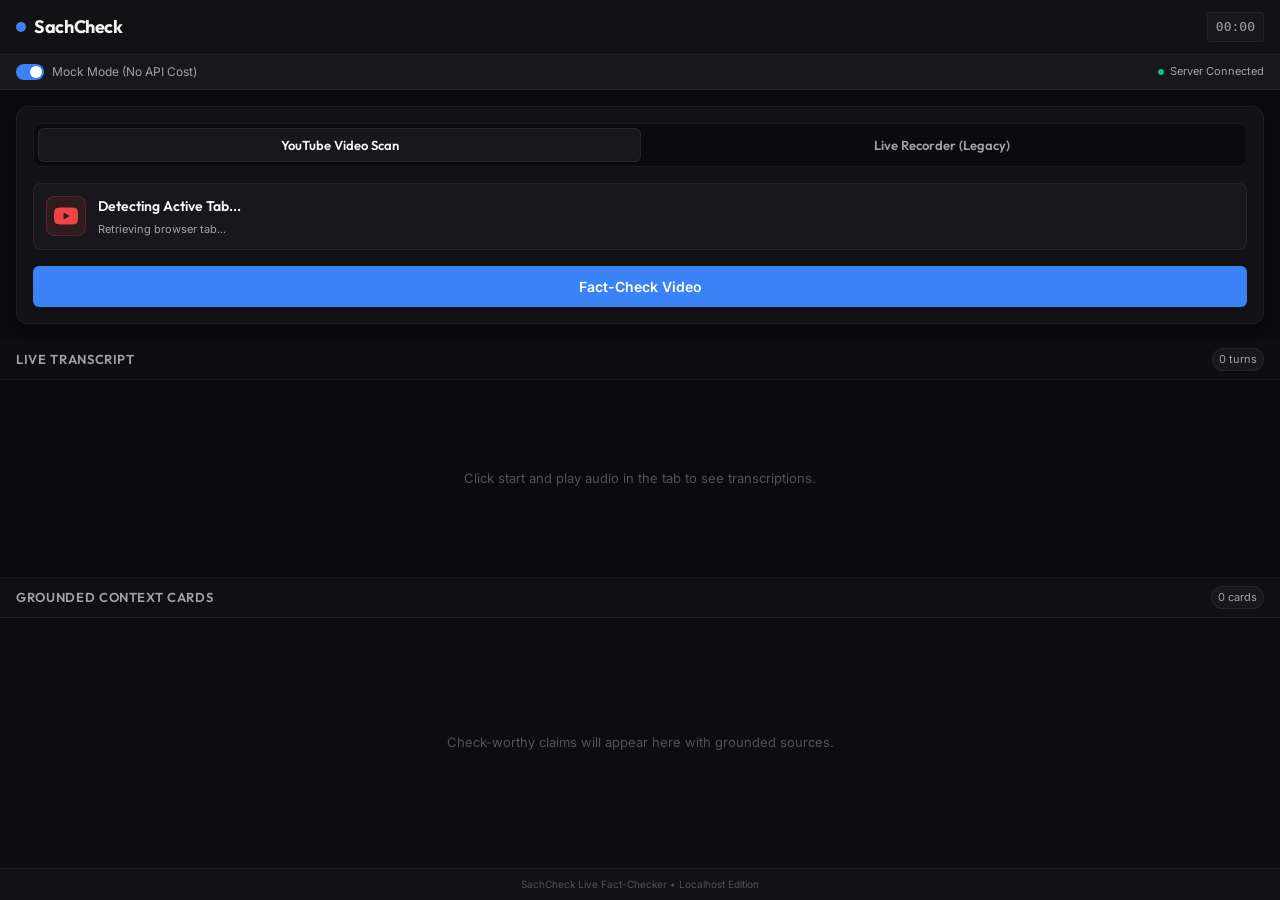
<file: extension/panel.html>
<!DOCTYPE html>
<html lang="en">
<head>
  <meta charset="utf-8">
  <meta name="viewport" content="width=device-width, initial-scale=1.0">
  <title>SachCheck — Live political fact-checker</title>
  <link rel="preconnect" href="https://fonts.googleapis.com">
  <link rel="preconnect" href="https://fonts.gstatic.com" crossorigin>
  <link href="https://fonts.googleapis.com/css2?family=Inter:wght@300;400;500;600;700&family=Outfit:wght@400;500;600;700&display=swap" rel="stylesheet">
  <link rel="stylesheet" href="styles.css">
</head>
<body>
  <div class="app-container">
    <!-- Header -->
    <header class="app-header">
      <div class="brand">
        <div class="logo-dot animate-pulse"></div>
        <h1 class="logo-text">SachCheck</h1>
      </div>
      <div class="header-controls">
        <div class="session-timer" id="timer">00:00</div>
      </div>
    </header>

    <!-- Settings Bar -->
    <div class="settings-bar">
      <div class="toggle-control">
        <label class="switch">
          <input type="checkbox" id="mock-toggle" checked>
          <span class="slider round"></span>
        </label>
        <span class="toggle-label">Mock Mode (No API Cost)</span>
      </div>
      <div class="connection-status" id="connection-status">
        <span class="status-indicator connected"></span>
        <span class="status-text">Server Connected</span>
      </div>
    </div>

    <!-- Main Content Grid -->
    <main class="main-content">
      <!-- Fact-Checking Control & Modes -->
      <section class="modes-card">
        <div class="modes-tabs">
          <button id="tab-scan" class="tab-btn active">YouTube Video Scan</button>
          <button id="tab-live" class="tab-btn">Live Recorder (Legacy)</button>
        </div>
        
        <!-- Mode 1: YouTube Video Scan -->
        <div class="tab-content" id="scan-content">
          <div class="url-detector">
            <div class="youtube-icon-wrapper">
              <svg class="youtube-icon" viewBox="0 0 24 24" fill="#ef4444" width="24" height="24">
                <path d="M23.498 6.163a3.003 3.003 0 0 0-2.11-2.107C19.505 3.545 12 3.545 12 3.545s-7.505 0-9.388.511a3.002 3.002 0 0 0-2.11 2.107C0 8.047 0 12 0 12s0 3.953.502 5.837a3.002 3.002 0 0 0 2.11 2.107c1.883.511 9.388.511 9.388.511s7.505 0 9.388-.511a3.002 3.002 0 0 0 2.11-2.107C24 15.953 24 12 24 12s0-3.953-.502-5.837zM9.545 15.568V8.432L15.818 12l-6.273 3.568z"/>
              </svg>
            </div>
            <div class="detector-info">
              <h3 id="video-status-title">Detecting Active Tab...</h3>
              <p id="video-status-url" class="video-url">Retrieving browser tab...</p>
            </div>
          </div>
          
          <!-- Manual paste fallback if not on a YouTube page -->
          <div id="manual-url-box" class="manual-url-box" style="display: none;">
            <input type="text" id="manual-url-input" placeholder="Or paste YouTube URL here..." class="url-input">
          </div>
          
          <button id="scan-btn" class="btn btn-primary btn-full">Fact-Check Video</button>
          
          <!-- Progress Steps -->
          <div id="scan-progress" class="scan-progress" style="display: none;">
            <div class="progress-spinner-container">
              <div class="progress-spinner"></div>
              <div class="progress-percentage" id="progress-percentage">0%</div>
            </div>
            <div class="progress-text-steps">
              <span class="step" id="step-1">1. Fetching Transcript</span>
              <span class="step" id="step-2">2. Analyzing Claims</span>
              <span class="step" id="step-3">3. Verifying Context</span>
            </div>
          </div>
        </div>
        
        <!-- Mode 2: Live Recorder (Legacy) -->
        <div class="tab-content" id="live-content" style="display: none;">
          <div class="live-rec-desc">
            <p>Captures real-time audio from this browser tab. Best for live streams, news broadcasts, or video clips without captions.</p>
          </div>
          <button id="action-btn" class="btn btn-primary btn-full">Start Live Fact-Checking</button>
        </div>
      </section>

      <!-- Live Transcript Panel -->
      <section class="panel-section transcript-section">
        <div class="section-header">
          <h2>Live Transcript</h2>
          <span class="badge" id="transcript-count">0 turns</span>
        </div>
        <div class="scroll-container" id="transcript-container">
          <div class="empty-state" id="transcript-empty">
            <p>Click start and play audio in the tab to see transcriptions.</p>
          </div>
        </div>
      </section>

      <!-- Context Cards Panel -->
      <section class="panel-section cards-section">
        <div class="section-header">
          <h2>Grounded Context Cards</h2>
          <span class="badge" id="cards-count">0 cards</span>
        </div>
        <div class="scroll-container" id="cards-container">
          <div class="empty-state" id="cards-empty">
            <p>Check-worthy claims will appear here with grounded sources.</p>
          </div>
        </div>
      </section>
    </main>

    <!-- Footer -->
    <footer class="app-footer">
      <p>SachCheck Live Fact-Checker • Localhost Edition</p>
    </footer>
  </div>
  <script src="panel.js"></script>
</body>
</html>
</file>
<file: extension/styles.css>
/* Modern CSS Reset & Variables */
:root {
  --bg-primary: #0b0b0d;
  --bg-secondary: #121215;
  --bg-tertiary: #18181c;
  --border-color: rgba(255, 255, 255, 0.06);
  --border-focus: rgba(255, 255, 255, 0.2);
  
  --text-primary: #f4f4f5;
  --text-secondary: #a1a1aa;
  --text-muted: #52525b;
  
  --accent-primary: #3b82f6;
  --accent-success: #10b981;
  --accent-warning: #f59e0b;
  --accent-danger: #ef4444;
  
  --confidence-high-bg: rgba(16, 185, 129, 0.08);
  --confidence-high-text: #34d399;
  --confidence-high-border: rgba(16, 185, 129, 0.2);
  
  --confidence-medium-bg: rgba(245, 158, 11, 0.08);
  --confidence-medium-text: #fbbf24;
  --confidence-medium-border: rgba(245, 158, 11, 0.2);
  
  --confidence-low-bg: rgba(239, 68, 68, 0.08);
  --confidence-low-text: #f87171;
  --confidence-low-border: rgba(239, 68, 68, 0.2);

  --font-sans: 'Inter', -apple-system, BlinkMacSystemFont, "Segoe UI", Roboto, Helvetica, Arial, sans-serif;
  --font-display: 'Outfit', var(--font-sans);
  
  --shadow-sm: 0 1px 2px 0 rgba(0, 0, 0, 0.05);
  --shadow-md: 0 4px 6px -1px rgba(0, 0, 0, 0.1), 0 2px 4px -1px rgba(0, 0, 0, 0.06);
  --shadow-lg: 0 10px 15px -3px rgba(0, 0, 0, 0.1), 0 4px 6px -2px rgba(0, 0, 0, 0.05);
}

* {
  box-sizing: border-box;
  margin: 0;
  padding: 0;
}

body {
  background-color: var(--bg-primary);
  color: var(--text-primary);
  font-family: var(--font-sans);
  font-size: 14px;
  line-height: 1.5;
  height: 100vh;
  overflow: hidden;
}

/* App Container */
.app-container {
  display: flex;
  flex-direction: column;
  height: 100vh;
}

/* Header */
.app-header {
  background-color: var(--bg-secondary);
  border-bottom: 1px solid var(--border-color);
  padding: 12px 16px;
  display: flex;
  justify-content: space-between;
  align-items: center;
  z-index: 10;
}

.brand {
  display: flex;
  align-items: center;
  gap: 8px;
}

.logo-dot {
  width: 10px;
  height: 10px;
  border-radius: 50%;
  background-color: var(--accent-primary);
}

.logo-dot.active {
  background-color: var(--accent-danger);
}

.logo-text {
  font-family: var(--font-display);
  font-size: 18px;
  font-weight: 700;
  letter-spacing: -0.02em;
}

.session-timer {
  font-family: monospace;
  background-color: var(--bg-tertiary);
  border: 1px solid var(--border-color);
  padding: 4px 8px;
  border-radius: 4px;
  font-size: 13px;
  color: var(--text-secondary);
}

/* Settings Bar */
.settings-bar {
  background-color: var(--bg-tertiary);
  border-bottom: 1px solid var(--border-color);
  padding: 8px 16px;
  display: flex;
  justify-content: space-between;
  align-items: center;
}

.toggle-control {
  display: flex;
  align-items: center;
  gap: 8px;
}

.toggle-label {
  font-size: 12px;
  color: var(--text-secondary);
  user-select: none;
}

/* Toggle Switch Styling */
.switch {
  position: relative;
  display: inline-block;
  width: 28px;
  height: 16px;
}

.switch input {
  opacity: 0;
  width: 0;
  height: 0;
}

.slider {
  position: absolute;
  cursor: pointer;
  top: 0;
  left: 0;
  right: 0;
  bottom: 0;
  background-color: #27272a;
  transition: .2s;
}

.slider:before {
  position: absolute;
  content: "";
  height: 12px;
  width: 12px;
  left: 2px;
  bottom: 2px;
  background-color: #a1a1aa;
  transition: .2s;
}

input:checked + .slider {
  background-color: var(--accent-primary);
}

input:checked + .slider:before {
  transform: translateX(12px);
  background-color: #ffffff;
}

.slider.round {
  border-radius: 16px;
}

.slider.round:before {
  border-radius: 50%;
}

.connection-status {
  display: flex;
  align-items: center;
  gap: 6px;
  font-size: 11px;
  color: var(--text-secondary);
}

.status-indicator {
  width: 6px;
  height: 6px;
  border-radius: 50%;
  background-color: var(--text-muted);
}

.status-indicator.connected {
  background-color: var(--accent-success);
}

.status-indicator.disconnected {
  background-color: var(--accent-danger);
}

/* Main Content Layout */
.main-content {
  flex: 1;
  display: flex;
  flex-direction: column;
  overflow: hidden;
}

/* Control Section */
.control-section {
  padding: 12px 16px;
  background-color: var(--bg-secondary);
  border-bottom: 1px solid var(--border-color);
  display: flex;
  justify-content: center;
}

.btn {
  font-family: var(--font-sans);
  font-weight: 600;
  font-size: 14px;
  padding: 10px 24px;
  border-radius: 6px;
  border: none;
  cursor: pointer;
  transition: background-color 0.2s, transform 0.1s;
  width: 100%;
}

.btn:active {
  transform: scale(0.98);
}

.btn-primary {
  background-color: var(--accent-primary);
  color: #ffffff;
}

.btn-primary:hover {
  background-color: #2563eb;
}

.btn-danger {
  background-color: var(--accent-danger);
  color: #ffffff;
}

.btn-danger:hover {
  background-color: #dc2626;
}

/* Panels */
.panel-section {
  flex: 1;
  display: flex;
  flex-direction: column;
  overflow: hidden;
  border-bottom: 1px solid var(--border-color);
}

.transcript-section {
  flex: 0.45; /* 45% of height */
}

.cards-section {
  flex: 0.55; /* 55% of height */
  border-bottom: none;
  background-color: #0d0d11;
}

.section-header {
  padding: 8px 16px;
  display: flex;
  justify-content: space-between;
  align-items: center;
  background-color: rgba(255, 255, 255, 0.01);
  border-bottom: 1px solid var(--border-color);
}

.section-header h2 {
  font-family: var(--font-display);
  font-size: 13px;
  font-weight: 600;
  color: var(--text-secondary);
  text-transform: uppercase;
  letter-spacing: 0.05em;
}

.badge {
  font-size: 11px;
  background-color: var(--bg-tertiary);
  border: 1px solid var(--border-color);
  padding: 2px 6px;
  border-radius: 12px;
  color: var(--text-secondary);
}

.scroll-container {
  flex: 1;
  overflow-y: auto;
  padding: 12px 16px;
  display: flex;
  flex-direction: column;
  gap: 12px;
}

/* Empty State */
.empty-state {
  display: flex;
  align-items: center;
  justify-content: center;
  height: 100%;
  text-align: center;
  color: var(--text-muted);
  padding: 24px;
  font-size: 13px;
}

/* Transcript Speech Bubbles */
.transcript-bubble {
  display: flex;
  flex-direction: column;
  gap: 4px;
  max-width: 90%;
  animation: fadeIn 0.3s ease-out;
}

.transcript-bubble.align-left {
  align-self: flex-start;
}

.bubble-header {
  display: flex;
  align-items: center;
  gap: 6px;
  font-size: 11px;
}

.speaker-badge {
  font-weight: 600;
  padding: 1px 4px;
  border-radius: 3px;
  font-size: 10px;
  text-transform: uppercase;
}

/* Color code speakers */
.speaker-badge.speaker-anchor {
  background-color: rgba(59, 130, 246, 0.15);
  color: #60a5fa;
}

.speaker-badge.speaker-pravakta-a {
  background-color: rgba(249, 115, 22, 0.15);
  color: #fb923c;
}

.speaker-badge.speaker-pravakta-b {
  background-color: rgba(16, 185, 129, 0.15);
  color: #34d399;
}

.speaker-badge.speaker-default {
  background-color: rgba(161, 161, 170, 0.15);
  color: #cbd5e1;
}

.bubble-time {
  color: var(--text-muted);
}

.bubble-content {
  background-color: var(--bg-tertiary);
  border: 1px solid var(--border-color);
  padding: 8px 12px;
  border-radius: 8px;
  border-top-left-radius: 2px;
  color: var(--text-primary);
}

/* Premium Context Cards */
.context-card {
  background-color: rgba(255, 255, 255, 0.02);
  border: 1px solid var(--border-color);
  border-radius: 10px;
  padding: 14px;
  display: flex;
  flex-direction: column;
  gap: 10px;
  box-shadow: var(--shadow-md);
  transition: border-color 0.2s, transform 0.2s;
  animation: slideIn 0.3s ease-out;
  position: relative;
  overflow: hidden;
}

.context-card:hover {
  border-color: rgba(255, 255, 255, 0.1);
}

.card-header {
  display: flex;
  justify-content: space-between;
  align-items: center;
}

.card-speaker {
  display: flex;
  align-items: center;
  gap: 6px;
}

.confidence-badge {
  font-size: 10px;
  font-weight: 700;
  padding: 2px 6px;
  border-radius: 4px;
  text-transform: uppercase;
  letter-spacing: 0.02em;
}

.confidence-badge.high {
  background-color: var(--confidence-high-bg);
  color: var(--confidence-high-text);
  border: 1px solid var(--confidence-high-border);
}

.confidence-badge.medium {
  background-color: var(--confidence-medium-bg);
  color: var(--confidence-medium-text);
  border: 1px solid var(--confidence-medium-border);
}

.confidence-badge.low {
  background-color: var(--confidence-low-bg);
  color: var(--confidence-low-text);
  border: 1px solid var(--confidence-low-border);
}

.card-claim {
  font-size: 13px;
  font-style: italic;
  color: var(--text-primary);
  border-left: 2px solid var(--accent-primary);
  padding-left: 10px;
  line-height: 1.4;
}

.card-interpretations {
  display: grid;
  grid-template-columns: 1fr;
  gap: 6px;
  background-color: rgba(0, 0, 0, 0.2);
  padding: 8px 10px;
  border-radius: 6px;
  font-size: 12px;
}

.interpretation-item strong {
  color: var(--text-secondary);
  font-size: 11px;
}

.interpretation-item p {
  color: var(--text-primary);
  margin-top: 1px;
}

.card-details {
  display: flex;
  flex-direction: column;
  gap: 8px;
}

.detail-section h4 {
  font-size: 11px;
  font-weight: 600;
  color: var(--text-secondary);
  margin-bottom: 4px;
  text-transform: uppercase;
  letter-spacing: 0.02em;
}

.detail-section ul {
  list-style: none;
  display: flex;
  flex-direction: column;
  gap: 6px;
}

.detail-section li {
  font-size: 12px;
  color: var(--text-primary);
  line-height: 1.4;
  position: relative;
  padding-left: 14px;
}

.detail-section li::before {
  content: "•";
  position: absolute;
  left: 2px;
  color: var(--accent-primary);
}

.detail-section.missing-context li::before {
  color: var(--accent-warning);
}

.card-sources {
  border-top: 1px solid var(--border-color);
  padding-top: 8px;
  margin-top: 2px;
}

.sources-list {
  display: flex;
  flex-wrap: wrap;
  gap: 6px;
  margin-top: 4px;
}

.source-link {
  font-size: 11px;
  background-color: var(--bg-tertiary);
  border: 1px solid var(--border-color);
  color: var(--accent-primary);
  text-decoration: none;
  padding: 2px 8px;
  border-radius: 4px;
  display: inline-flex;
  align-items: center;
  gap: 4px;
  transition: background-color 0.2s, border-color 0.2s;
}

.source-link:hover {
  background-color: rgba(255, 255, 255, 0.02);
  border-color: var(--border-focus);
}

.source-index {
  color: var(--text-muted);
  font-weight: 600;
}

/* Checking Placeholder Shimmer Card */
.shimmer-card {
  background-color: rgba(255, 255, 255, 0.01);
  border: 1px solid var(--border-color);
  border-radius: 10px;
  padding: 14px;
  display: flex;
  flex-direction: column;
  gap: 12px;
  box-shadow: var(--shadow-md);
  position: relative;
  overflow: hidden;
}

.shimmer-card::after {
  content: "";
  position: absolute;
  top: 0;
  right: 0;
  bottom: 0;
  left: 0;
  transform: translateX(-100%);
  background-image: linear-gradient(
    90deg,
    rgba(255, 255, 255, 0) 0%,
    rgba(255, 255, 255, 0.02) 20%,
    rgba(255, 255, 255, 0.05) 60%,
    rgba(255, 255, 255, 0) 100%
  );
  animation: shimmer 2s infinite;
}

.shimmer-line {
  height: 12px;
  background-color: var(--bg-tertiary);
  border-radius: 4px;
}

.shimmer-line.header { width: 40%; height: 16px; }
.shimmer-line.claim-1 { width: 90%; }
.shimmer-line.claim-2 { width: 75%; }
.shimmer-line.body-1 { width: 100%; }
.shimmer-line.body-2 { width: 85%; }

/* Footer */
.app-footer {
  background-color: var(--bg-secondary);
  border-top: 1px solid var(--border-color);
  padding: 8px 16px;
  text-align: center;
  font-size: 10px;
  color: var(--text-muted);
}

/* Animations */
@keyframes fadeIn {
  from { opacity: 0; transform: translateY(4px); }
  to { opacity: 1; transform: translateY(0); }
}

@keyframes slideIn {
  from { opacity: 0; transform: translateX(10px); }
  to { opacity: 1; transform: translateX(0); }
}

@keyframes pulse {
  0%, 100% { opacity: 1; }
  50% { opacity: 0.4; }
}

@keyframes shimmer {
  100% { transform: translateX(100%); }
}

.animate-pulse {
  animation: pulse 2s cubic-bezier(0.4, 0, 0.6, 1) infinite;
}

/* Scrollbar Styling */
.scroll-container::-webkit-scrollbar {
  width: 6px;
}

.scroll-container::-webkit-scrollbar-track {
  background: transparent;
}

.scroll-container::-webkit-scrollbar-thumb {
  background: var(--border-color);
  border-radius: 3px;
}

.scroll-container::-webkit-scrollbar-thumb:hover {
  background: rgba(255, 255, 255, 0.1);
}

/* Fact-Checking Modes & Tabs */
.modes-card {
  background-color: var(--bg-secondary);
  border: 1px solid var(--border-color);
  border-radius: 12px;
  padding: 16px;
  margin: 16px;
  display: flex;
  flex-direction: column;
  gap: 16px;
  box-shadow: var(--shadow-lg);
}

.modes-tabs {
  display: flex;
  background-color: var(--bg-primary);
  border: 1px solid var(--border-color);
  border-radius: 8px;
  padding: 4px;
}

.tab-btn {
  flex: 1;
  background: transparent;
  border: none;
  color: var(--text-secondary);
  font-family: var(--font-display);
  font-size: 13px;
  font-weight: 600;
  padding: 8px 12px;
  cursor: pointer;
  border-radius: 6px;
  transition: all 0.2s ease;
}

.tab-btn:hover {
  color: var(--text-primary);
}

.tab-btn.active {
  background-color: var(--bg-tertiary);
  color: var(--text-primary);
  box-shadow: var(--shadow-sm);
  border: 1px solid var(--border-color);
}

.tab-content {
  display: flex;
  flex-direction: column;
  gap: 16px;
}

/* URL Detector */
.url-detector {
  display: flex;
  align-items: center;
  gap: 12px;
  background-color: var(--bg-tertiary);
  border: 1px solid var(--border-color);
  border-radius: 8px;
  padding: 12px;
}

.youtube-icon-wrapper {
  display: flex;
  align-items: center;
  justify-content: center;
  width: 40px;
  height: 40px;
  background-color: rgba(239, 68, 68, 0.1);
  border-radius: 8px;
  border: 1px solid rgba(239, 68, 68, 0.2);
  flex-shrink: 0;
}

.youtube-icon {
  width: 24px;
  height: 24px;
}

.detector-info {
  display: flex;
  flex-direction: column;
  gap: 4px;
  min-width: 0;
  flex-grow: 1;
}

.detector-info h3 {
  font-family: var(--font-display);
  font-size: 14px;
  font-weight: 600;
  color: var(--text-primary);
}

.video-url {
  font-size: 11px;
  color: var(--text-secondary);
  white-space: nowrap;
  overflow: hidden;
  text-overflow: ellipsis;
}

/* Manual Input Box */
.manual-url-box {
  width: 100%;
}

.url-input {
  width: 100%;
  background-color: var(--bg-tertiary);
  border: 1px solid var(--border-color);
  border-radius: 8px;
  padding: 10px 12px;
  color: var(--text-primary);
  font-family: var(--font-sans);
  font-size: 13px;
  outline: none;
  transition: border-color 0.2s ease;
}

.url-input:focus {
  border-color: var(--accent-primary);
}

.btn-full {
  width: 100%;
  padding: 12px;
  font-weight: 600;
  font-size: 14px;
}

/* Progress indicator */
.scan-progress {
  display: flex;
  flex-direction: column;
  align-items: center;
  gap: 16px;
  padding: 8px 0;
}

.progress-spinner-container {
  position: relative;
  display: flex;
  align-items: center;
  justify-content: center;
  width: 64px;
  height: 64px;
}

.progress-spinner {
  width: 100%;
  height: 100%;
  border: 4px solid var(--border-color);
  border-top: 4px solid var(--accent-primary);
  border-radius: 50%;
  animation: spin 1s linear infinite;
}

.progress-percentage {
  position: absolute;
  font-family: var(--font-display);
  font-size: 14px;
  font-weight: 700;
  color: var(--text-primary);
}

.progress-text-steps {
  display: flex;
  flex-direction: column;
  gap: 8px;
  width: 100%;
}

.step {
  font-size: 12px;
  color: var(--text-muted);
  display: flex;
  align-items: center;
  gap: 8px;
  transition: color 0.3s ease;
}

.step.active {
  color: var(--text-primary);
  font-weight: 500;
}

.step.done {
  color: var(--accent-success);
}

.step.done::before {
  content: "✓ ";
  font-weight: bold;
}

@keyframes spin {
  0% { transform: rotate(0deg); }
  100% { transform: rotate(360deg); }
}

.live-rec-desc {
  font-size: 12px;
  color: var(--text-secondary);
  line-height: 1.6;
}
</file>
